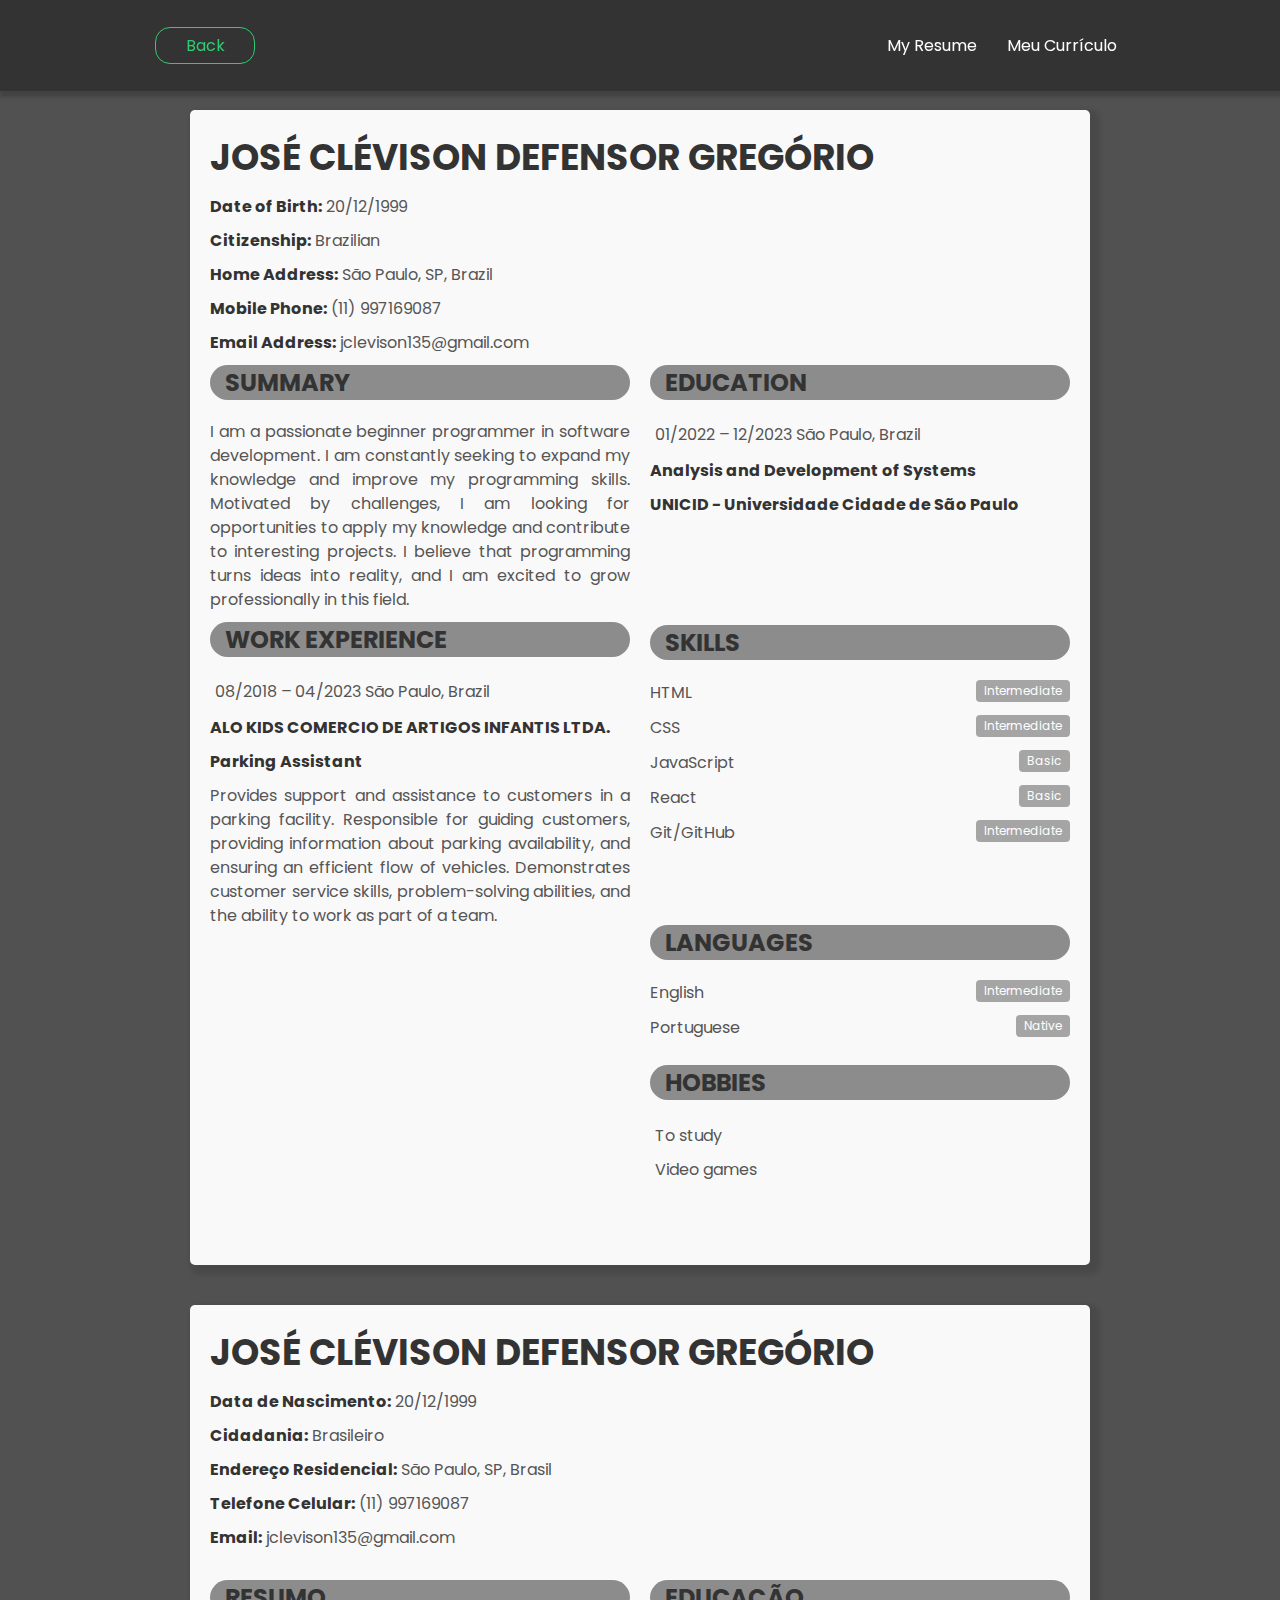
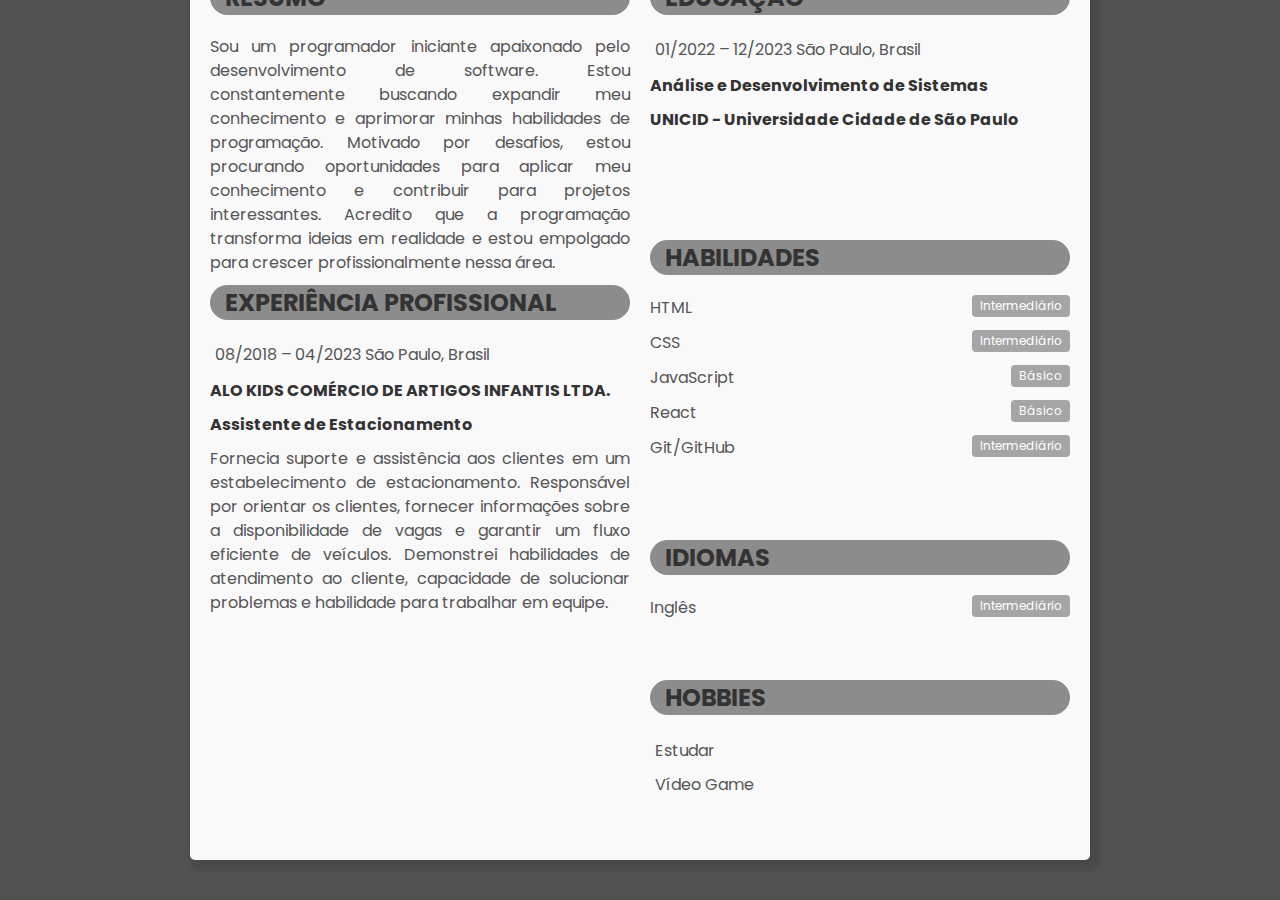
<file: Meu-Portfolio/curriculo.html>
<!DOCTYPE html>
<html lang="pt-br">
<head>
    <meta charset="UTF-8">
    <meta name="viewport" content="width=device-width, initial-scale=1.0">
    <title>Currículos</title>
    <link rel="stylesheet" href="style.css">
    <link rel="stylesheet" href="queriesresume.css">

    <link rel="shortcut icon" href="favicon/favicon-32x32.png" type="image/x-icon">

    <!--fontawesome-->
    <link rel="stylesheet" href="https://cdnjs.cloudflare.com/ajax/libs/font-awesome/6.4.0/css/all.min.css" integrity="sha512-iecdLmaskl7CVkqkXNQ/ZH/XLlvWZOJyj7Yy7tcenmpD1ypASozpmT/E0iPtmFIB46ZmdtAc9eNBvH0H/ZpiBw==" crossorigin="anonymous" referrerpolicy="no-referrer" />
</head>
<body>

    <header>
        <div class="voltar">
            <a href="index.html"> Back</a>
        </div>
        <div class="nav">
            <li><a href="#resume">My Resume</a></li>
            <li><a href="#curriculo">Meu Currículo</a></li>
        </div>
    </header>

    
          
    <section id="resume">
        <div class="resume-container">
          <div class="resume-header">
            <h1>JOSÉ CLÉVISON DEFENSOR GREGÓRIO</h1>
            <p><strong>Date of Birth:</strong> 20/12/1999</p>
            <p><strong>Citizenship:</strong> Brazilian</p>
            <p><strong>Home Address:</strong> São Paulo, SP, Brazil</p>

            <p title="Click to Call">
              <strong>Mobile Phone:</strong>
              <a href="tel:+11997169087"  target="_blank" rel="noopener noreferrer">(11) 997169087</a>
            </p>
            
            <p title="Link to My Email">
              <strong>Email Address:</strong> 
              <a href="mailto:cdefensor467@gmail.com" target="_blank" rel="noopener noreferrer">jclevison135@gmail.com</a>
            </p>
            
          <!--
            <div class="wrapper" id="wrapper1">
              <strong>Web:</strong>
              <a href="#" class="btn"><i class="fa-solid fa-globe"></i></a>
              <ul class="links">
                <li class="item">
                  <a href="https://www.facebook.com/profile.php?id=61555623747859" class="social-link" target="_blank"><i class="fab fa-facebook-f"></i></a>
                </li>
                <li class="item">
                  <a href="mailto:cdefensor467@gmail.com" class="social-link" target="_blank"><i class="fa-solid fa-envelope"></i></a>
                </li>
                <li class="item">
                  <a href="https://wa.me/11997169087" class="social-link" target="_blank"><i class="fab fa-whatsapp"></i></a>
                </li>
                <li class="item">
                  <a href="https://github.com/Clevison123" class="social-link" target="_blank"><i class="fab fa-github"></i></a>
                </li>
                <li class="item">
                  <a href="https://www.instagram.com/clevison_gregorio/" class="social-link" target="_blank"><i class="fab fa-instagram"></i></a>
                </li>
                <li class="item">
                  <a href="https://www.linkedin.com/in/clevison-defensor-476810235/" class="social-link" target="_blank"><i class="fab fa-linkedin-in"></i></a>
                </li>
              </ul>
            </div>
            
          </div>
        -->
          <div class="resume-content">
            <div class="right-column">
              <div class="summary">
                <h2>
                  <i
                   class="fa-solid fa-comment">
                  </i>
                  SUMMARY
                </h2>
                <p class="text-ind">I am a passionate beginner programmer in software development. I am constantly seeking to expand my knowledge and improve my programming skills. Motivated by challenges, I am looking for opportunities to apply my knowledge and contribute to interesting projects. I believe that programming turns ideas into reality, and I am excited to grow professionally in this field.</p>
              </div>
      
              <div class="work-experience">
                <h2>
                  <i
                   class="fa-solid fa-briefcase">
                  </i>

                  WORK EXPERIENCE
                </h2>
                <p>
                <i class="fa-solid fa-calendar-week"></i>

                  08/2018 – 04/2023 São Paulo, Brazil
                </p>
                <p><strong>ALO KIDS COMERCIO DE ARTIGOS INFANTIS LTDA.</strong></p>
                <p><strong>Parking Assistant</strong></p>
                <p class="text-ind">Provides support and assistance to customers in a parking facility. Responsible for guiding customers, providing information about parking availability, and ensuring an efficient flow of vehicles. Demonstrates customer service skills, problem-solving abilities, and the ability to work as part of a team.</p>
              </div>
            </div>
      
            <div class="left-column">
              <div class="education">
                <h2>
                  <i 
                  class="fa-solid fa-graduation-cap">
                  </i>

                  EDUCATION
                </h2>
                <p>
                  <i class="fa-solid fa-calendar-week"></i>

                  01/2022 – 12/2023 São Paulo, Brazil
                </p>
                <p><strong>Analysis and Development of Systems</strong></p>
                <p> <strong>
                  UNICID - Universidade Cidade de São Paulo
                </strong></p>
              </div>
      
              <div class="skills">
                <h2>
                  <i class="fa-sharp fa-solid fa-code"></i>

                  SKILLS
                </h2>
                <ul>
                  <li data-nivel="Intermediate" class="intermediario">HTML</li>
                  <li data-nivel="Intermediate" class="intermediario">CSS</li>
                  <li data-nivel="Basic" class="basico">JavaScript</li>
                 <!--<li data-nivel="Basic" class="basico">MySql</li>-->
                  <li data-nivel="Basic" class="basico">React</li>
                 <!-- <li data-nivel="Basic" class="basico">UX/UI Design</li>-->
                  <li data-nivel="Intermediate" class="intermediario">Git/GitHub</li>
                </ul>
              </div>
      
              <div class="languages">
                <h2>
                  <i class="fa-solid fa-earth-americas"></i>
                  LANGUAGES
                </h2>
                <ul>
                  <li data-nivel="Intermediate" class="intermediario">English</li>
                  <li data-nivel="Native" class="native">Portuguese</li>
                </ul>
              </div>
      
              <div class="hobbies">
                <h2>
                  <i class="fa-sharp fa-solid fa-hourglass-start"></i>

                  HOBBIES
                </h2>
                <ul>
                  <li>
                    <i class="fa-solid fa-book"></i>
                    To  study
                  </li>
                  <li>
                    <i class="fa-solid fa-gamepad"></i>
                    Video games
                  </li>
                </ul>
              </div>
            </div>
          </div>
        </div>
      </section>
      
      

      <section id="curriculo">
        <div class="resume-container">
          <div class="resume-header">
            <h1>JOSÉ CLÉVISON DEFENSOR GREGÓRIO</h1>
            <p><strong>Data de Nascimento:</strong> 20/12/1999</p>
            <p><strong>Cidadania:</strong> Brasileiro</p>
            <p><strong>Endereço Residencial:</strong> São Paulo, SP, Brasil</p>

            <p title="Clique para Ligar">
              <strong>Telefone Celular:</strong>
               <a href="tel:+11997169087" target="_blank" rel="noopener noreferrer">(11) 997169087</a>
            </p>
            
            <p title="Link para o meu Email">
              <strong>Email:</strong> 
              <a href="mailto:cdefensor467@gmail.com" target="_blank" rel="noopener noreferrer">jclevison135@gmail.com</a>
            </p>
            

            <!-- 
              <div  id="wrapper2">
                <strong>Website:</strong>
                <a href="#" class="btns"><i class="fa-solid fa-globe"></i></a>
                <ul class="links-c">
                  <li class="item-c">
                    <a href="https://www.facebook.com/jose.clevison.73?mibextid=zbwkwl" class="social-links" target="_blank"><i class="fab fa-facebook-f"></i></a>
                  </li>
                  <li class="item-c">
                    <a href="mailto:cdefensor467@gmail.com" class="social-links" target="_blank"><i class="fa-solid fa-envelope"></i></a>
                  </li>
                  <li class="item-c">
                    <a href="https://wa.me/11944451620" class="social-links" target="_blank"><i class="fab fa-whatsapp"></i></a>
                  </li>
                  <li class="item-c">
                    <a href="https://github.com/Clevison123" class="social-links" target="_blank"><i class="fab fa-github"></i></a>
                  </li>
                  <li class="item-c">
                    <a href="https://www.instagram.com/clevson_gregorio/?igshid=mznlngnkzwq4mg%3D%3D" class="social-links" target="_blank"><i class="fab fa-instagram"></i></a>
                  </li>
                  <li class="item-c">
                    <a href="https://www.linkedin.com/in/clevison-defensor-476810235/" class="social-links" target="_blank"><i class="fab fa-linkedin-in"></i></a>
                  </li>
                </ul>
              </div>
            -->
            </div>

          </div>
      
          <div class="resume-content">
            <div class="right-column">
              <div class="summary">
                <h2>
                  <i
                   class="fa-solid fa-comment">
                  </i>
                  RESUMO
                </h2>
                <p class="text-ind">Sou um programador iniciante apaixonado pelo desenvolvimento de software. Estou constantemente buscando expandir meu conhecimento e aprimorar minhas habilidades de programação. Motivado por desafios, estou procurando oportunidades para aplicar meu conhecimento e contribuir para projetos interessantes. Acredito que a programação transforma ideias em realidade e estou empolgado para crescer profissionalmente nessa área.</p>
              </div>
      
              <div class="work-experience">
                <h2>
                  <i
                   class="fa-solid fa-briefcase">
                  </i>

                  EXPERIÊNCIA PROFISSIONAL
                </h2>
                <p>
                  <i class="fa-solid fa-calendar-week"></i>

                  08/2018 – 04/2023 São Paulo, Brasil
                </p>
                <p><strong>ALO KIDS COMÉRCIO DE ARTIGOS INFANTIS LTDA.</strong></p>
                <p class="assi"><strong>Assistente de Estacionamento</strong></p>
                <p class="text-ind">Fornecia suporte e assistência aos clientes em um estabelecimento de estacionamento. Responsável por orientar os clientes, fornecer informações sobre a disponibilidade de vagas e garantir um fluxo eficiente de veículos. Demonstrei habilidades de atendimento ao cliente, capacidade de solucionar problemas e habilidade para trabalhar em equipe.</p>
              </div>
            </div>
      
            <div class="left-column">
              <div class="education">
                <h2>
                  <i 
                  class="fa-solid fa-graduation-cap">
                  </i>

                  EDUCAÇÃO
                </h2>
                <p>
                  <i class="fa-solid fa-calendar-week"></i>

                  01/2022 – 12/2023 São Paulo, Brasil
                </p>
                <p><strong>Análise e Desenvolvimento de Sistemas</strong></p>
                <p><strong>UNICID - Universidade Cidade de São Paulo</strong></p>
              </div>
      
              <div class="skills">
                <h2>
                  <i class="fa-sharp fa-solid fa-code"></i>
                  HABILIDADES
                </h2>
                <ul>
                  <li data-nivel="Intermediário" class="intermediario">HTML</li>
                  <li data-nivel="Intermediário" class="intermediario">CSS</li>
                  <li data-nivel="Básico" class="basico">JavaScript</li>
                  <!--<li data-nivel="Básico" class="basico">MySql</li>-->
                  <li data-nivel="Básico" class="basico">React</li>
                  <!--<li data-nivel="Básico" class="basico">UX/UI Design</li>-->
                  <li data-nivel="Intermediário" class="intermediario">Git/GitHub</li>
                </ul>
              </div>
             
              <div class="languages">
                <h2>
                  <i class="fa-solid fa-earth-americas"></i>
                  IDIOMAS
                </h2>
                <ul>
                  <li data-nivel="Intermediário" class="intermediario">Inglês</li>
                </ul>
              </div>
              
      
              <div class="hobbies">
                <h2>
                  <i class="fa-sharp fa-solid fa-hourglass-start"></i>
                  HOBBIES
                </h2>
                <ul>
                  <li>
                    <i class="fa-solid fa-book"></i>
                    Estudar
                  </li>
                  <li>
                    <i class="fa-solid fa-gamepad"></i>
                    Vídeo Game
                  </li>
                </ul>
              </div>
            </div>
          </div>
        </div>
      </section>
      
      

    <script src="script.js"></script>

</body>
</html>
</file>
<file: Meu-Portfolio/style.css>
@charset "UTF-8";

@import url('https://fonts.googleapis.com/css2?family=Poppins:ital,wght@0,100;0,200;0,300;0,400;0,500;0,600;0,700;0,800;0,900;1,100;1,200;1,300;1,400;1,500;1,600;1,700;1,800;1,900&display=swap');

* {
    margin: 0;
    padding: 0;
    box-sizing: border-box;
    font-family: "Poppins", sans-serif;
}

html {
  scroll-behavior: smooth;
}

body {
    background-color: #333333da;
    padding-top: 70px; /* Adjust this value to match the height of your fixed header */
}

header {
    position: fixed;
    top: 0;
    left: 0;
    width: 100%;
    background-color: #333;
    padding: 20px;
    display: flex;
    justify-content: space-between;
    align-items: center;
    box-shadow: 3px 3px 3px 3px rgba(0, 0, 0, 0.181);
    z-index: 999;
}

.voltar {
    text-align: center;
    margin-left: 8rem;
}

.voltar a {
    color: #2ecc71;
    background: transparent;
    border: 1px solid #2ecc71;
    padding: 5px 7px;
    margin: 7px;
    border-radius: 15px;
    font-size: 16px;
    width: 100px;
    cursor: pointer;
    text-decoration: none;
    display: inline-block;
    transition: background-color 0.5s ease, color 0.5s ease;
}

.voltar a:hover {
    background-color: #2ecc71;
    color: #fff;
}

.nav {
    display: flex;
    list-style: none;
    margin-right: 8rem;
    padding: 0;
}

.nav a {
    color: #fff;
    text-decoration: none;
    font-size: 16px;
    padding: 10px 15px;
    transition: color 0.3s ease;
}

.nav a:hover {
    background-color: #2ecc71;
    border-radius: 5px;
    transition: background-color 0.5s ease;
}

#resume,
#curriculo {
    background-color: #f9f9f9;
    padding: 20px;
    scroll-margin-top: 120px;
    margin: 40px auto;
    max-width: 900px;
    border-radius: 5px;
    box-shadow: 5px 5px 5px 5px rgba(0, 0, 0, 0.1);
  }
  
  .resume-container {
    display: flex;
    flex-direction: column;
  }
  
  .resume-header {
    margin-bottom: 20px;
  }
  
  h1 {
    font-size: 36px;
    margin-bottom: 10px;
    color: #333;
  }
  
  h2 {
    font-size: 24px;
    margin-bottom: 20px;
    color: #333;
  }
  
  p {
    font-size: 16px;
    line-height: 1.5;
    margin-bottom: 10px;
    color: #555;
  }
  
  ul {
    margin: 0;
    padding: 0;
    list-style-type: none;
  }
  
  ul li {
    margin-bottom: 5px;
    color: #555;
  }




  /*
  #wrapper1,
  #wrapper2 {
    position: relative;
  }
  
  #wrapper1 .item,
  #wrapper2 .item-c {
    display: inline-flex;
    align-items: center;
    justify-content: center;
    width: 30px;
    height: 30px;
    color: #2ecc71;
    border-radius: 50%;
    position: absolute;
    border: none;
    cursor: pointer;
    z-index: 10;
  }
  
  #wrapper1 .btn,
  #wrapper2 .btns {
    display: inline-flex;
    align-items: center;
    justify-content: center;
    width: 30px;
    height: 30px;
    color: #333;
    border-radius: 50%;
    position: absolute;
    border: none;
    cursor: pointer;
    z-index: 10;
  }
  
  #wrapper1 .btn,
  #wrapper2 .btns {
    top: 50%;
    left: 10%;
    transform: translate(-50%, -50%);
  }
  
  #wrapper1 .item,
  #wrapper2 .item-c {
    opacity: 0;
    visibility: hidden;
    transition: transform 0.5s ease;
  }
  
  #wrapper1.active .item,
  #wrapper2.active .item-c {
    opacity: 1;
    visibility: visible;
    background-color: #2ecc71;
  }
  
  #wrapper1.active .item:nth-child(1),
  #wrapper2.active .item-c:nth-child(1) {
    transform: translate(-0px, -25px);
  }
  
  #wrapper1.active .item:nth-child(2),
  #wrapper2.active .item-c:nth-child(2) {
    transform: translate(30px, -60px);
  }
  
  #wrapper1.active .item:nth-child(3),
  #wrapper2.active .item-c:nth-child(3) {
    transform: translate(105px, -60px);
  }
  
  #wrapper1.active .item:nth-child(4),
  #wrapper2.active .item-c:nth-child(4) {
    transform: translate(135px, -25px);
  }
  
  #wrapper1.active .item:nth-child(5),
  #wrapper2.active .item-c:nth-child(5) {
    transform: translate(105px, 10px);
  }
  
  #wrapper1.active .item:nth-child(6),
  #wrapper2.active .item-c:nth-child(6) {
    transform: translate(30px, 10px);
  }
  */
  
  .resume-content {
    display: flex;
    justify-content: space-between;
  }
  
  .left-column {
    width: 50%;
    margin-right: 0;
  }
  
  .right-column {
    width: 50%;
    margin-right: 20px;
  }

  .resume-content h2{ 
    background-color: #555555a9;
    width: 100%;
    border-radius: 20px;
    padding: 0 10px;
  }

  strong{
    color: #333;
  }

  .resume-content i{
    font-size: 19px;
    padding-right: 5px;
  }

  .resume-container a{
    color: #555;
    text-decoration: none;
  }
  
  .right-column .summary,
  .right-column .work-experience{
    text-align: justify;
  }

  .skills li {
    position: relative;
    margin-bottom: 10px;
    display: flex;
    align-items: flex-start;
  }

  .skills li::after {
    content: attr(data-nivel);
    position: absolute;
    right: 0;
    top: 0;
    padding: 2px 8px;
    background-color: #3333336b;
    color: #fff;
    font-size: 12px;
    border-radius: 4px;
  }

  .basico::after {
    background-color: green;
  }

  .intermediario::after {
    background-color: orange;
  }

  .avancado::after {
    background-color: red;
  }
  
  .languages li {
    position: relative;
    margin-bottom: 10px;
    display: flex;
    align-items: flex-start;
  }

  .languages li::after {
    content: attr(data-nivel);
    position: absolute;
    right: 0;
    top: 0;
    padding: 2px 8px;
    background-color: #3333336b;
    color: #fff;
    font-size: 12px;
    border-radius: 4px;
  }

  .basic::after {
    background-color: green;
  }

  .native::after {
    background-color: blue;
  }


  .section-divider {
    height: 1px;
    background-color: #ddd;
    margin: 20px 0;
  }

  .languages{
    padding-top: 100px;
  }

  .hobbies{
    padding-top: 40px;
  }
  
  .education,
  .skills,
  .languages,
  .hobbies {
    margin-bottom: 20px;
  }
  
  .education {
    height: 240px;
  }
  
  .languages,
  .skills,
  .hobbies {
    height: 180px;
  }
</file>
<file: Meu-Portfolio/queriesresume.css>
@charset "UTF-8";

:root {
  --main-color: #2ecc71;
  --second-color: #fff;
  --bg-color: #000;
  --h2-font: 32px;
}

@media (max-width: 500px) {

  .voltar{
    margin: 1rem;
  }

  .voltar a{
    width: 90px;
    font-size: 14px;
  }

  .nav {
    margin: 0;
  }
  
  .nav a{
    font-size: 14px;
  }
  
  #resume h1,
  #curriculo h1{
  font-size: 22px;
  }

  #resume h2,
  #curriculo h2{
  font-size: 17px;
  }

  #resume p,
  #curriculo p{
  font-size: 14px;
  }

  #resume i,
  #curriculo i{
  font-size: 17px;
  }

  #curriculo  .work-experience h2 {
    text-align: center;
    font-size: 17px;
  }

  .assi{
    text-align: start;
  }

  .text-ind{
    text-align: start ;
    text-indent: 2rem;
  }
 
}

@media screen and (min-width: 501px) and (max-width: 768px) {
  .voltar{
    margin: 1rem;
  }

  .voltar a{
    width: 90px;
    font-size: 16px;
  }

  .nav {
    margin: 0;
  }
  
  .nav a{
    font-size: 16px;
  }
  
  #resume h1,
  #curriculo h1{
  font-size: 24px;
  }

  #resume h2,
  #curriculo h2{
  font-size: 19px;
  }

  #resume p,
  #curriculo p{
  font-size: 16px;
  }

  #resume i,
  #curriculo i{
  font-size: 19px;
  }

  #resume .work-experience h2,
  #curriculo  .work-experience h2 {
    text-align: center;
    font-size: 19px;
  }

  .assi{
    text-align: start;
  }

  .text-ind{
    text-align: start ;
    text-indent: 2rem;
  } 
}

@media (min-width: 769px) and (max-width: 991px) {
  .voltar{
    margin: .8rem;
    margin-left: 3rem;
  }

  .voltar a{
    width: 90px;
    font-size: 18px;
  }

  .nav {
    margin-right: 2rem;
  }
  
  .nav a{
    font-size: 18px;
  }
  
  #resume h1,
  #curriculo h1{
  font-size: 26px;
  }

  #resume h2,
  #curriculo h2{
  font-size: 20px;
  }

  .text-ind{
    text-align: start ;
    text-indent: 2rem;
  } 
}
</file>
